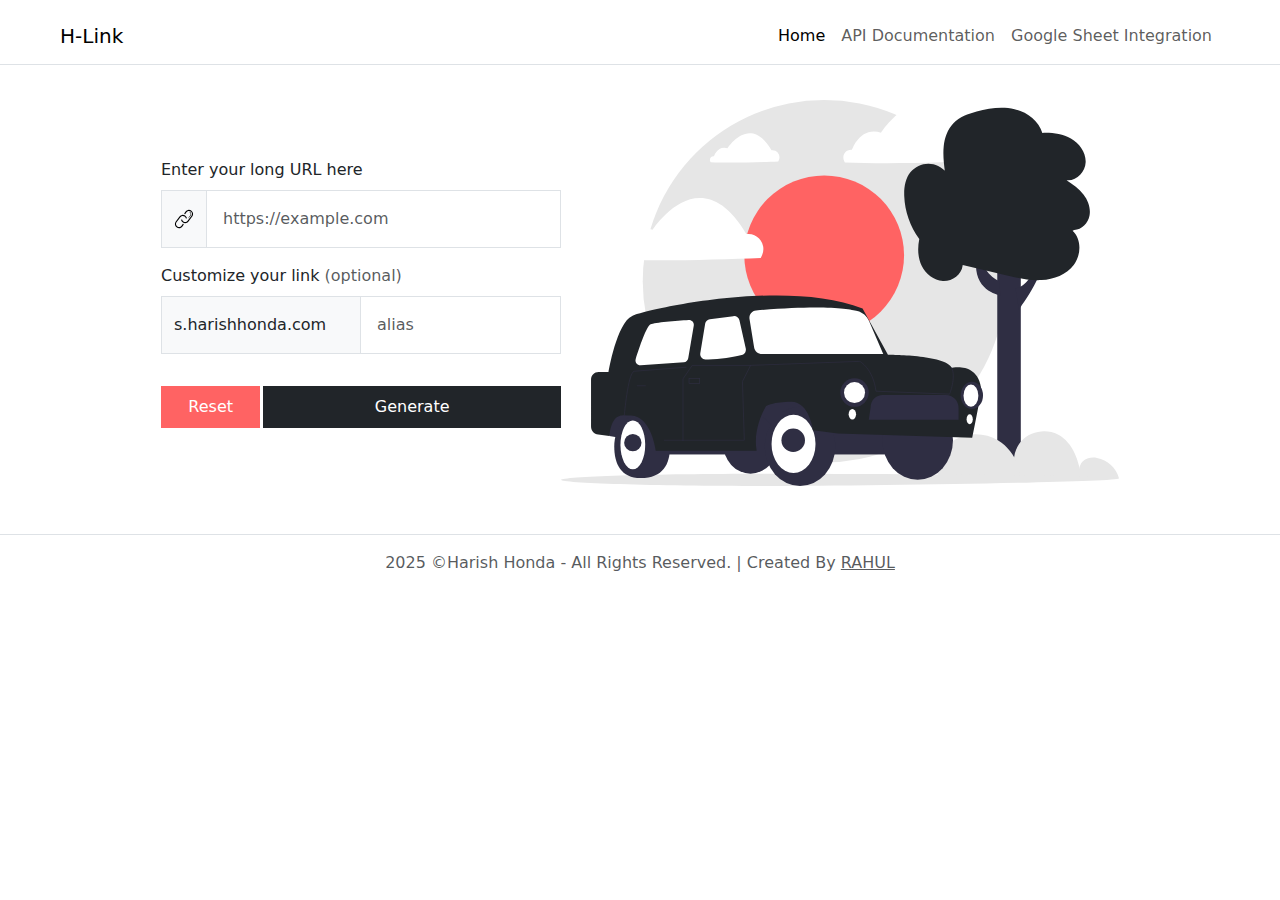
<file: index.html>
<!DOCTYPE html>
<html lang="en">
<head>
    <meta charset="UTF-8">
    <meta name="viewport" content="width=device-width, initial-scale=1.0">
    <title>HLink</title>
    <link href="https://cdn.jsdelivr.net/npm/bootstrap@5.3.0/dist/css/bootstrap.min.css" rel="stylesheet">

    <!-- External CSS -->
    <link rel="stylesheet" href="assets/style.css">
</head>
<body>

    <!-- Header Menu -->
    <div id="navbar-container"></div> <!-- Navbar will be loaded here -->
    <script>
        // Function to load the navbar from navbar.html
        function loadNavbar() {
            fetch('navbar.html')
                .then(response => response.text())
                .then(data => {
                    document.getElementById('navbar-container').innerHTML = data;
                })
                .catch(error => console.error('Error loading navbar:', error));
        }

        // Call the function when the page loads
        loadNavbar()

    </script>
    

    <div class="mainContainer d-flex flex-wrap flex-column-reverse flex-lg-row justify-content-center align-items-center mt-5 container" style="margin-top: 100px!important;">
            <!-- URL Shortner BOX -->
            <div class="urlContainer col-4 ">
                <!-- Long URL Box -->
                <label for="longUrl" class="form-label">Enter your long URL here</label>
                <div class="input-group flex-nowrap mb-3">
                    <span class="input-group-text rounded-0" id="addon-wrapping"><img src="assets/linkIcon.svg" alt="" height="20px" width="auto"></span>
                    <input type="text" id="longUrl" class="form-control p-3 rounded-0" placeholder="https://example.com">
                </div>
                  

                <label for="alias" class="form-label">Customize your link <span class="text-muted">(optional)</span></label>
                <div class="input-group mb-3">
                    <span class="input-group-text w-50 rounded-0" id="basic-addon3">s.harishhonda.com</span>
                    <input type="text" class="form-control p-3 rounded-0" id="alias" placeholder="alias">
                </div>
                
                <div class="btn-group w-100" role="group" aria-label="Basic example">
                    <button class="btn w-25 p-2 mt-3 rounded-0 me-1 text-white" style="background:#ff6363;" onclick="location.reload()">Reset</button>
                    <button class="btn btn-dark w-75 p-2 mt-3 rounded-0" onclick="shortenUrl()">Generate</button>
                </div>
                
                
                <div class="mt-3" id="result" style="display: none;">
                    <label class="form-label">Shortened URL:</label>
                    <div class="input-group">
                        <input type="text" id="shortUrl" class="form-control rounded-0" readonly>
                        <button class="btn btn-success p-2 rounded-0" onclick="copyUrl()">Copy</button>
                    </div>
                </div>
            </div>

            <div class="heroImage col-md-6 col-10 d-flex justify-content-end mb-5 mb-lg-0">
                <img src="assets/heroImage1.svg" alt="Hero Image">
            </div>
    </div>

    <!-- Footer -->
    <div id="footer-container"></div>
    <script>
        function loadFooter() {
            fetch('footer.html')
                .then(response => response.text())
                .then(data => {
                    document.getElementById('footer-container').innerHTML = data;
                })
                .catch(error => console.error('Error loading navbar:', error));
        }
        loadFooter();
    </script>


    <!-- Boostrap -->
    <script src="https://cdn.jsdelivr.net/npm/bootstrap@5.3.3/dist/js/bootstrap.bundle.min.js" integrity="sha384-YvpcrYf0tY3lHB60NNkmXc5s9fDVZLESaAA55NDzOxhy9GkcIdslK1eN7N6jIeHz" crossorigin="anonymous"></script>

    <!-- External JS -->
    <script src="assets/script.js"></script>
    
</body>
</html>
</file>
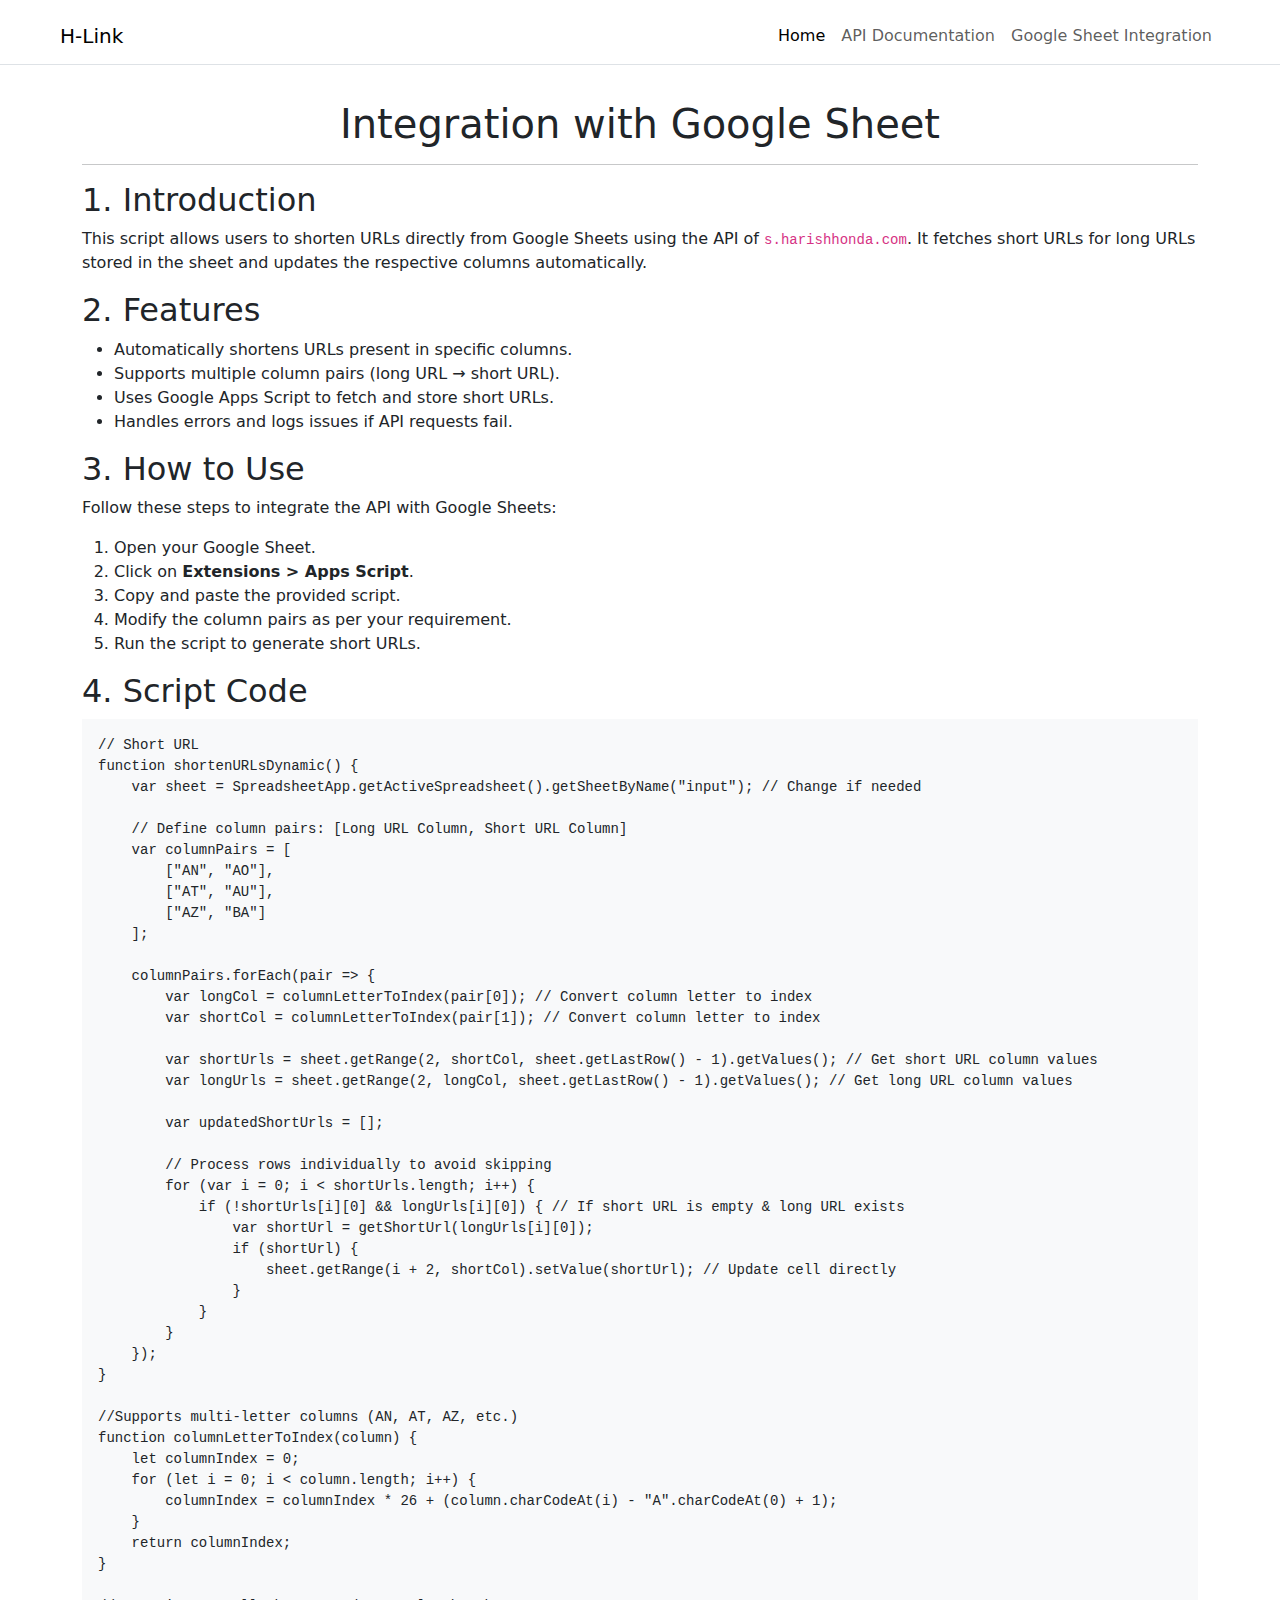
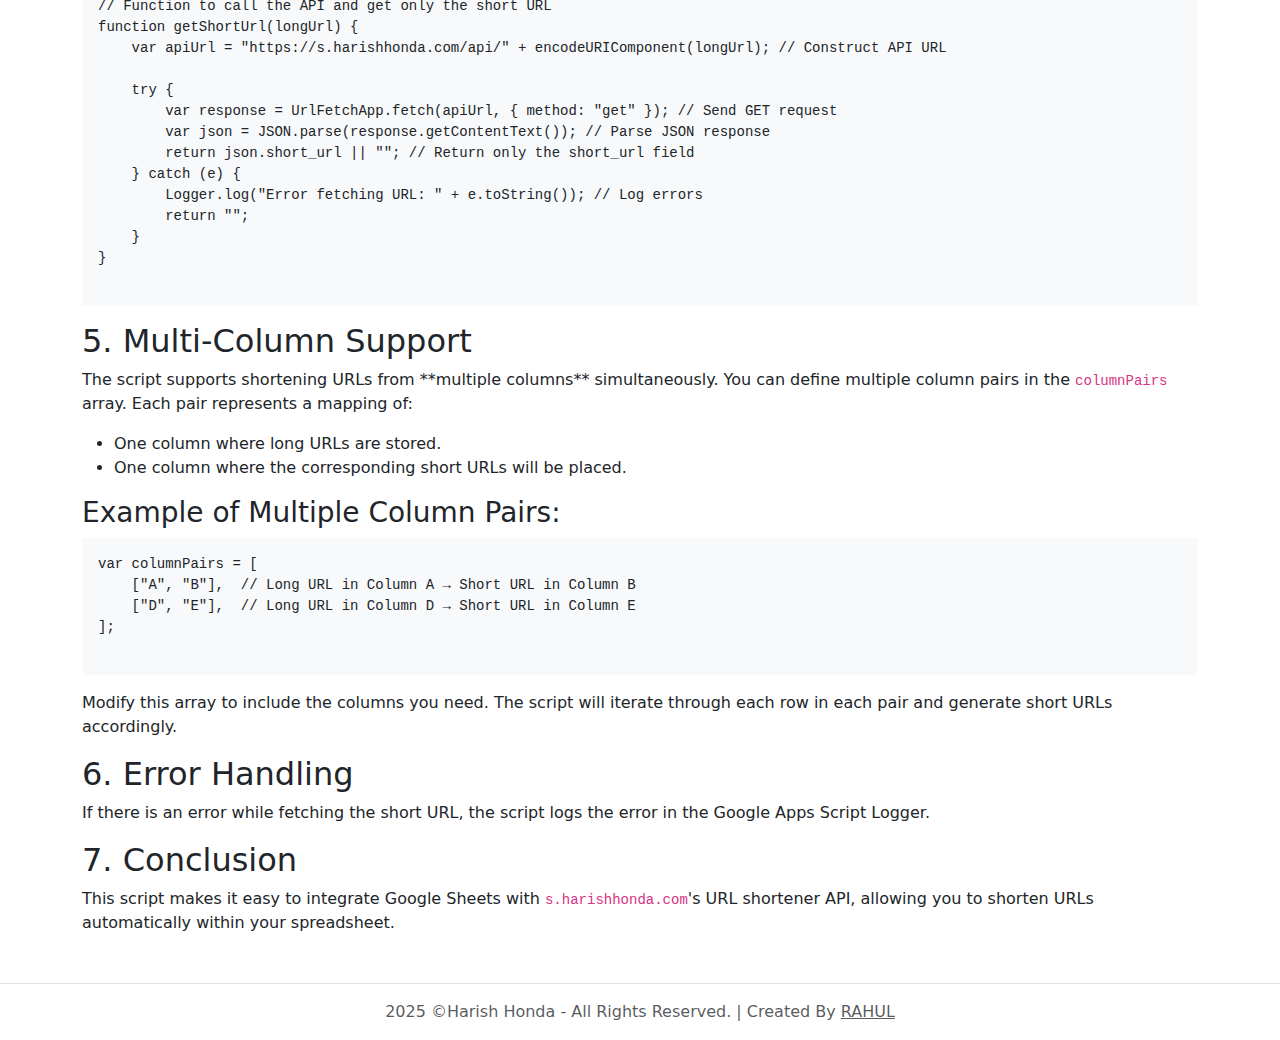
<file: googlesheet/index.html>
<!DOCTYPE html>
<html lang="en">
<head>
    <meta charset="UTF-8">
    <meta name="viewport" content="width=device-width, initial-scale=1">
    <title>HLink</title>
    <link href="https://cdn.jsdelivr.net/npm/bootstrap@5.3.0/dist/css/bootstrap.min.css" rel="stylesheet">
</head>
<body>
    <!-- Header Menu (navbar.html) -->
    <div id="navbar-container"></div>
    <script>
        function loadNavbar() {
            fetch('/navbar.html')
                .then(response => response.text())
                .then(data => {
                    document.getElementById('navbar-container').innerHTML = data;
                })
                .catch(error => console.error('Error loading navbar:', error));
        }
        loadNavbar();
    </script>

    <div class="container mt-5" style="margin-top: 100px!important;">
        <h1 class="text-center">Integration with Google Sheet</h1>
        <hr>
        <h2>1. Introduction</h2>
        <p>
            This script allows users to shorten URLs directly from Google Sheets using the API 
            of <code>s.harishhonda.com</code>. It fetches short URLs for long URLs stored in 
            the sheet and updates the respective columns automatically.
        </p>

        <h2>2. Features</h2>
        <ul>
            <li>Automatically shortens URLs present in specific columns.</li>
            <li>Supports multiple column pairs (long URL → short URL).</li>
            <li>Uses Google Apps Script to fetch and store short URLs.</li>
            <li>Handles errors and logs issues if API requests fail.</li>
        </ul>

        <h2>3. How to Use</h2>
        <p>Follow these steps to integrate the API with Google Sheets:</p>
        <ol>
            <li>Open your Google Sheet.</li>
            <li>Click on <strong>Extensions > Apps Script</strong>.</li>
            <li>Copy and paste the provided script.</li>
            <li>Modify the column pairs as per your requirement.</li>
            <li>Run the script to generate short URLs.</li>
        </ol>

        <h2>4. Script Code</h2>
        <pre class="bg-light p-3">
// Short URL
function shortenURLsDynamic() {
    var sheet = SpreadsheetApp.getActiveSpreadsheet().getSheetByName("input"); // Change if needed

    // Define column pairs: [Long URL Column, Short URL Column]
    var columnPairs = [
        ["AN", "AO"],
        ["AT", "AU"],
        ["AZ", "BA"]
    ];

    columnPairs.forEach(pair => {
        var longCol = columnLetterToIndex(pair[0]); // Convert column letter to index
        var shortCol = columnLetterToIndex(pair[1]); // Convert column letter to index

        var shortUrls = sheet.getRange(2, shortCol, sheet.getLastRow() - 1).getValues(); // Get short URL column values
        var longUrls = sheet.getRange(2, longCol, sheet.getLastRow() - 1).getValues(); // Get long URL column values

        var updatedShortUrls = [];

        // Process rows individually to avoid skipping
        for (var i = 0; i < shortUrls.length; i++) {
            if (!shortUrls[i][0] && longUrls[i][0]) { // If short URL is empty & long URL exists
                var shortUrl = getShortUrl(longUrls[i][0]);
                if (shortUrl) {
                    sheet.getRange(i + 2, shortCol).setValue(shortUrl); // Update cell directly
                }
            }
        }
    });
}

//Supports multi-letter columns (AN, AT, AZ, etc.)
function columnLetterToIndex(column) {
    let columnIndex = 0;
    for (let i = 0; i < column.length; i++) {
        columnIndex = columnIndex * 26 + (column.charCodeAt(i) - "A".charCodeAt(0) + 1);
    }
    return columnIndex;
}

// Function to call the API and get only the short URL
function getShortUrl(longUrl) {
    var apiUrl = "https://s.harishhonda.com/api/" + encodeURIComponent(longUrl); // Construct API URL

    try {
        var response = UrlFetchApp.fetch(apiUrl, { method: "get" }); // Send GET request
        var json = JSON.parse(response.getContentText()); // Parse JSON response
        return json.short_url || ""; // Return only the short_url field
    } catch (e) {
        Logger.log("Error fetching URL: " + e.toString()); // Log errors
        return "";
    }
}
        </pre>

        <h2>5. Multi-Column Support</h2>
        <p>
            The script supports shortening URLs from **multiple columns** simultaneously.
            You can define multiple column pairs in the <code>columnPairs</code> array.
            Each pair represents a mapping of:
        </p>
        <ul>
            <li>One column where long URLs are stored.</li>
            <li>One column where the corresponding short URLs will be placed.</li>
        </ul>

        <h3>Example of Multiple Column Pairs:</h3>
        <pre class="bg-light p-3">
var columnPairs = [
    ["A", "B"],  // Long URL in Column A → Short URL in Column B
    ["D", "E"],  // Long URL in Column D → Short URL in Column E
];
        </pre>

        <p>
            Modify this array to include the columns you need. The script will iterate through 
            each row in each pair and generate short URLs accordingly.
        </p>

        <h2>6. Error Handling</h2>
        <p>
            If there is an error while fetching the short URL, the script logs the error in the 
            Google Apps Script Logger.
        </p>

        <h2>7. Conclusion</h2>
        <p>
            This script makes it easy to integrate Google Sheets with 
            <code>s.harishhonda.com</code>'s URL shortener API, allowing you to shorten URLs 
            automatically within your spreadsheet.
        </p>
    </div>

    <!-- Footer -->
    <div id="footer-container"></div>
    <script>
        function loadFooter() {
            fetch('/footer.html')
                .then(response => response.text())
                .then(data => {
                    document.getElementById('footer-container').innerHTML = data;
                })
                .catch(error => console.error('Error loading navbar:', error));
        }
        loadFooter();
    </script>

    <script src="https://cdn.jsdelivr.net/npm/bootstrap@5.3.0/dist/js/bootstrap.bundle.min.js"></script>
</body>
</html>
</file>
<file: assets/style.css>
/* Body */
body {
    /* background-color: red; */
}


/* URL Container */
.urlContainer {
    width: 100%;
    max-width: 400px;
}



/* Hero Image */
.heroImage{
    display: none;
    height: auto;
    max-height: 70vh;
    img{
       height: auto;
       width: 100%;
    }
}
</file>
